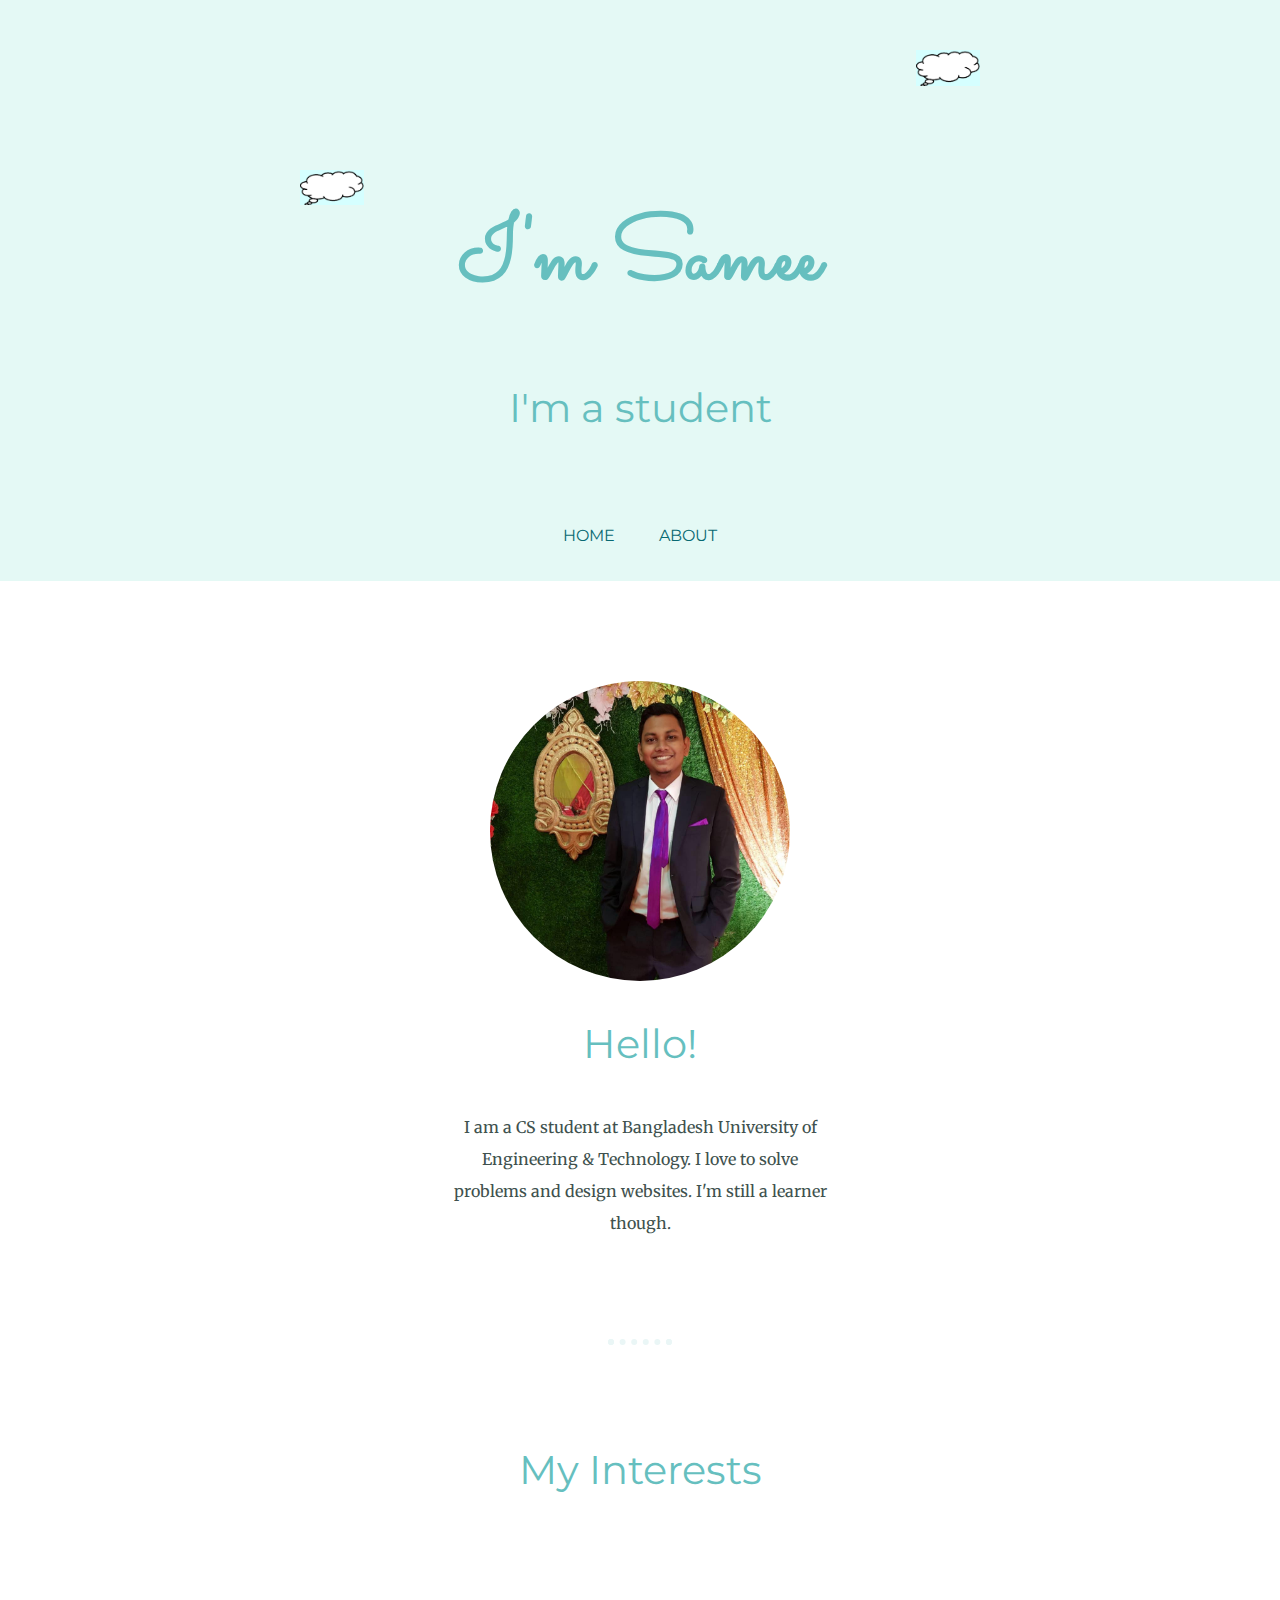
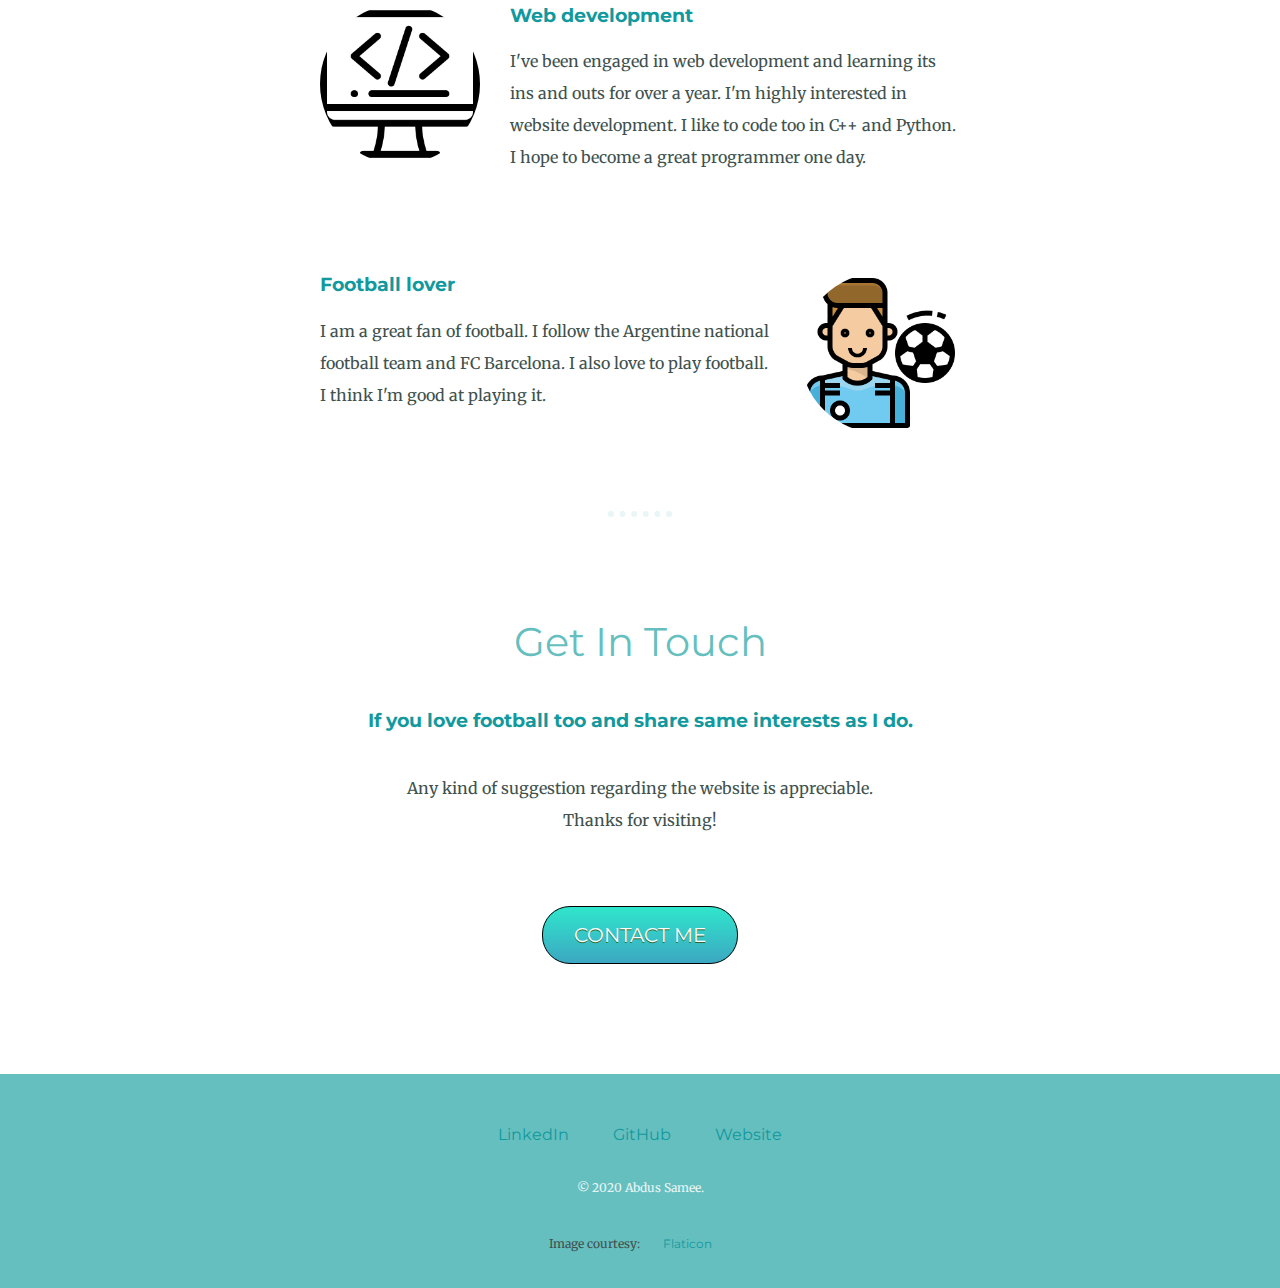
<file: index.html>
<!DOCTYPE html>
<html lang="en" dir="ltr">
  <head>
    <meta charset="utf-8">
    <title>Abdus Samee</title>
    <link rel="stylesheet" type="text/css" href="first.css">
    <link rel="icon" href="black_icon.ico">
    <link href="https://fonts.googleapis.com/css?family=Merriweather|Montserrat|Sacramento&display=swap" rel="stylesheet">
  </head>
  <body>
    <div class="top">
      <img class="top-cloud" src="paint.png" alt="cloud-img">
      <h1>I'm Samee</h1>
      <h2>I'm a student</h2>
      <img class="bottom-cloud" src="paint.png" alt="cloud-img">
    </div>
    <div class="menu-div">
      <a class="button" href="">HOME</a>
      <a class="button" href="about.html" target="_blank">ABOUT</a>
    </div>
    <div class="middle">
     <div class="profile">
      <img class="img-style"src="Propic.jpg" alt="profile-picture" height="300px" width="300px">
      <h2>Hello!</h2>
      <p class="intro">I am a CS student at Bangladesh University of Engineering & Technology. I love to solve problems and design websites. I'm still a learner though.</p>
    </div>
    <hr>
    <div class="skills">
     <h2>My Interests</h2>
     <div class="skill-row">
      <img class="code-img" src="prog.png" alt="programming-skill" >
      <h3>Web development</h3>
      <p>I've been engaged in web development and learning its ins and outs for over a year. I'm highly interested in website development. I like to code too in C++ and Python.<br />I hope to become a great programmer one day.</p>
     </div>
    <div class="skill-row">
      <img class="football-img" src="football.png" alt="football-fan">
      <h3>Football lover</h3>
      <p>I am a great fan of football. I follow the Argentine national football team and FC Barcelona. I also love to play football. I think I'm good at playing it.</p>
    </div>
  </div>
  <hr />
  <div class="contact-me">
    <h2>Get In Touch</h2>
    <h3>If you love football too and share same interests as I do.</h3>
    <p class="contact-message">Any kind of suggestion regarding the website is appreciable. Thanks for visiting!</p>
    <a class="btn" href="mailto:abdussamee16@gmail.com">CONTACT ME</a>
  </div>
</div>


<div class="bottom">
  <a class="footer-link" href="https://www.linkedin.com/in/abdus-samee-9b6951195/" target="_blank" rel="noreferrer noopener">LinkedIn</a>
  <a class="footer-link" href="https://github.com/Abdus-Samee" target="_blank" rel="noreferrer noopener">GitHub</a>
  <a class="footer-link" href="https://sites.google.com/view/samee16" target="_blank" rel="noreferrer noopener">Website</a>
  <p class="copyright">© 2020 Abdus Samee.</p>
  <p class="flaticon">Image courtesy: <a href="https://www.flaticon.com/" target="_blank">Flaticon</a></p>
</div>
  </body>
</html>
</file>
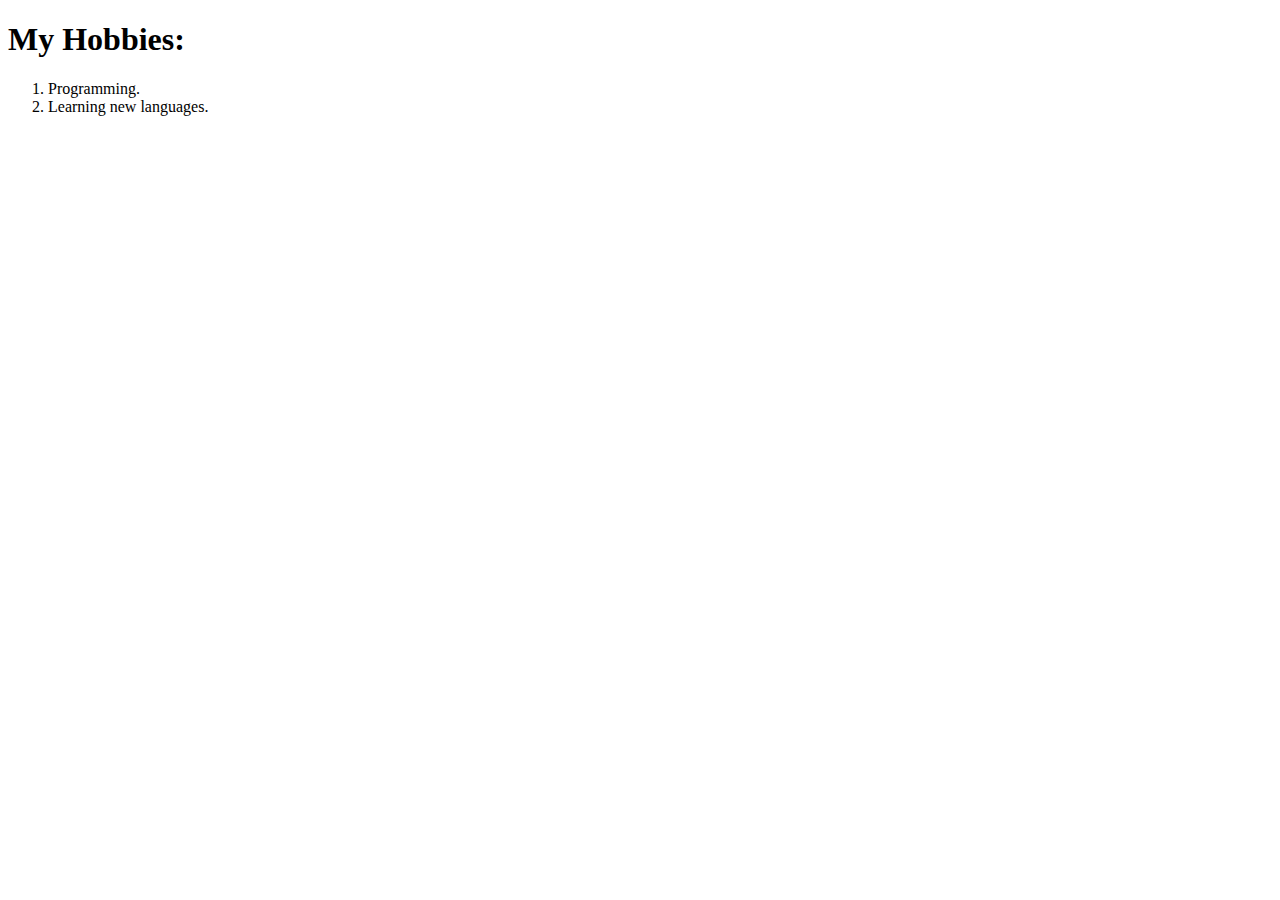
<file: hobbies.html>
<!DOCTYPE html>
<html lang="en" dir="ltr">
  <head>
    <meta charset="utf-8">
    <title>My Hobbies</title>
  </head>
  <body>
    <h1>My Hobbies:</h1>
    <ol>
      <li>Programming.</li>
      <li>Learning new languages.</li>
    </ol>
  </body>
</html>
</file>
<file: first.css>
body{
  color: #40514E;
  margin: 0;
  text-align: center;
  font-family: 'Merriweather',serif;
}

h1{
  color: #66BFBF;
  line-height: 2;
  margin: 50px auto 0 auto;
  font-size: 5.625rem;
  font-family: 'Sacramento', cursive;
  /*width: 10%;*/
  /*margin: 0 auto 0 auto; /*same as 0 auto; and works for display:block for center alignment*/
}

h2{
  color: #66BFBF;
  font-family: 'Montserrat', sans-serif;
  font-size: 2.5rem;
  font-weight: normal;
  padding-bottom: 10px;
}

h3{
  color: #11999E;
  font-family: 'Montserrat', sans-serif;
}

hr{
  border: dotted #EAF6F6 6px;
  border-bottom: none;
  width: 4%;
  margin: 100px auto;
}

p{
line-height: 2;
}

a{
  color: #11999E;
  font-family: 'Montserrat', sans-serif;
  margin: 10px 20px;
  text-decoration: none;
}

a:hover{
  color: #EAF6F6;
}

.menu-div{
  background-color:#E4F9F5;
  margin: 0px;
  height: 50px;
  text-align: center;
  padding: 20px 0px 6px;
}

.button{
  color: #086972;
}

.button:hover{
  color: #01a9b4;
}

.intro{
  width: 30%;
  margin: auto;
}

.top{
  background-color: #E4F9F5;
  position: relative; /*to hold the absolute images*/
  padding-top: 120px;
  padding-bottom: 30px;
}

.middle{
  margin: 100px 0;
}

.bottom{
  background-color: #66BFBF;
  padding: 50px 0 20px;
}

.contact-me{
}

.top-cloud{
  width: 5%;
  height: auto;
  position: absolute;
  right: 300px;
  top: 50px;
}

.bottom-cloud{
  width: 5%;
  height: auto;
  position: absolute;
  left: 300px;
  bottom: 300px;
}

.img-style{
  border-radius: 50%;
}

.code-img{
  border-radius: 50%;
  width: 25%;
  float: left;
  margin-right: 30px;
}

.football-img{
  border-radius: 50%;
  width: 25%;
  float: right;
  margin-left: 30px;
}

.skill-row{
  width: 50%;
  margin: 100px auto 100px auto;
  text-align: left;
}

.contact-message{
  width: 40%;
  margin: 40px auto 60px;
}

.copyright{
  color: #EAF6F6;
  font-size: 0.75rem;
  padding: 20px 0;
}

.btn{
	background:linear-gradient(to bottom, #30e3cb 5%, #3ca7c2 100%);
	background-color:#30e3cb;
	border-radius:28px;
	border:1px solid #000000;
	display:inline-block;
	cursor:pointer;
	color:#ffffff;
  font-family: 'Montserrat', sans-serif;
	font-size:20px;
	padding:16px 31px;
	text-decoration:none;
	text-shadow:0px 1px 0px #2f6627;
}
.btn:hover {
	background:linear-gradient(to bottom, #3ca7c2 5%, #30e3cb 100%);
	background-color:#3ca7c2;
}
.btn:active {
	position:relative;
	top:1px;
}

.flaticon{
  font-size: 0.75rem;
}


/* to put a part of text unfloated use clear:##side_to_unfloat tag of text*/
</file>
